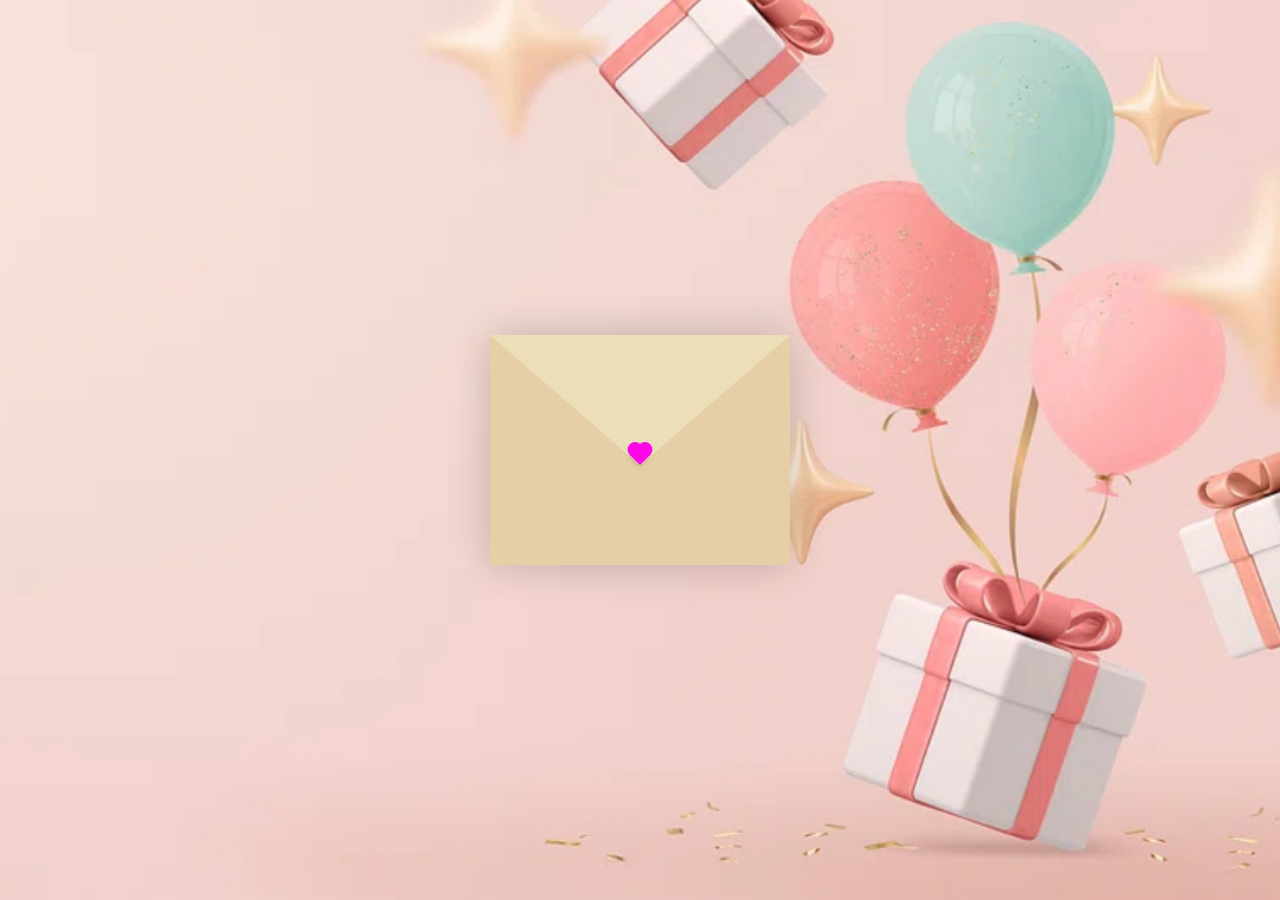
<file: index.html>
<!DOCTYPE html>
<html lang="en">
<head>
    <meta charset="UTF-8">
    <meta http-equiv="X-UA-Compatible" content="IE=edge">
    <meta name="viewport" content="width=device-width, initial-scale=1.0">
    <title>Cutu ka Birthday ❤️</title>
    <link rel="stylesheet" href="./style.css">
</head>
<body>
    <div class="container">
        <div class="envelope-wrapper">
            <div class="envelope">
                <div class="letter">
                    <div class="text">
                        <strong>Heyyooo Babuuuu,</strong>
                        <p>
                            Happyyyyyyyyyyyyyyyyyyyyyyyyyyy Birthhhhhhhdayyyyyyyyyyyyyyyyy meriiiiiii jaaaaan ❤️❤️😘😘. Welcome to Your 20's 😂 ab meraaa baccha offiiciallyy Bada ho gayaa 😋. Maiiii tumsee bhauttt pyaarr kartaa 😘❤️❤️. Aur hameshaaa karungaaaa 😁. maiii bass tumharaa huu aurr tumm mereee. Kabhii bhii kuch bhii baat ho mujheee aakee batayaa karoo 😠 samjheee maii hameshaa tumhara sathh dunga gaddhu, Aajj ka dinn sirff tumharaa haii 😉🤞. Tummm jooo bologeee woh humm karengee. The bas adesh do mai thari sewa mein hazir hujya 😋.
                        </p>
                        <!-- Clickable button -->
                        <button class="redirect-button">Click Here</button>
                    </div>
                </div>
            </div>
            <div class="heart"></div>
        </div>
    </div>
    <script>
        // Select the envelope wrapper
        const envelope = document.querySelector('.envelope-wrapper');

        // Toggle the flap on the envelope when clicked
        envelope.addEventListener('click', (e) => {
            envelope.classList.toggle('flap');
        });

        // Prevent the envelope from toggling when the button is clicked
        const redirectButton = document.querySelector('.redirect-button');
        redirectButton.addEventListener('click', (e) => {
            e.stopPropagation(); // Prevent the click from reaching the envelope
            window.location.href = 'letter.html'; // Redirect to the target page
        });
    </script>
</body>
</html>
</file>
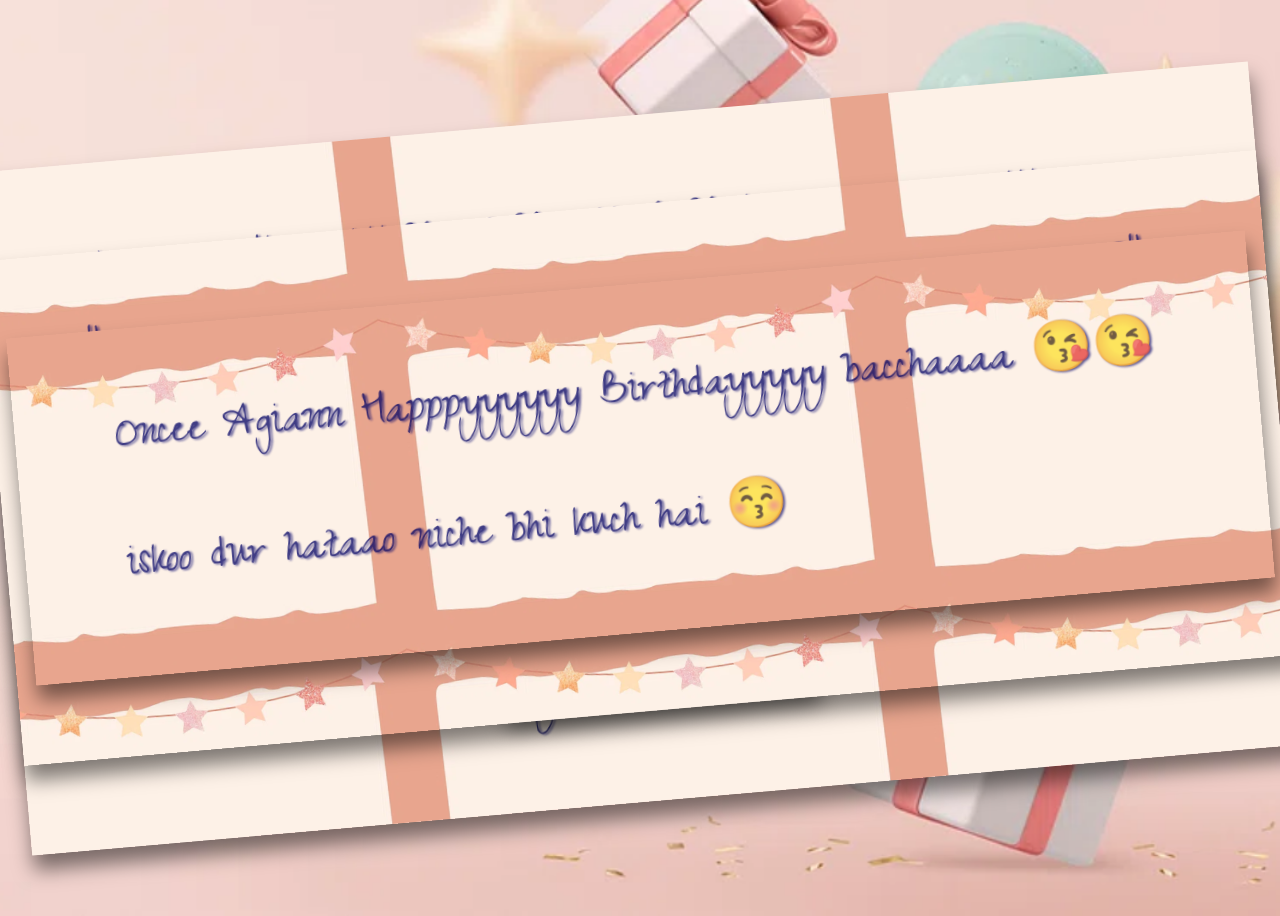
<file: letter.html>
<!DOCTYPE html>
<html lang="en" >
<head>
  <meta charset="UTF-8">
  <title>Cutu ka Birthday ❤️</title>
  <link rel='stylesheet' href='https://fonts.googleapis.com/css2?family=Short+Stack&amp;family=Homemade+Apple&amp;display=swap'><link rel="stylesheet" href="./style_crush.css">

</head>
<body>

<div class="paper heart">

</div>

<div class="paper red">
  <p class="p1"> Janamm dinnn kii bhaut bhautt shubh kamnayeee meriii jaaan 😚</p>
  <p class="p2">and do you know 👀 </p>
  <p class="p2">ladko ka dil ladkiyo se bada hota </p>
  <p class="p2">iskaa matlabbb i loveee youuuu moreeee hehe 😋😋</p>
  </div>

<div class="paper image">
  <p> is it just me 👀 </p>
  <p> or someone is shining </p>
   <img src="images/shine.png" />
</div>

<div class="paper image">
  <p> kya yhe aapko yaad hai 👀 </p>
  <p> 4th feb 2023 </p>
   <img src="images/remeber.png" />
</div>

<div class="paper image">
  <p> Here is your birthday kissuuu </p>
   <img src="images/bday_kiss.jpeg" />
</div>

<div class="paper image">
  <p>hehehheheheh 😋😋</p>
  <img src="images/hehe.jpeg" />
</div>

<div class="paper image">
  <p>How can be </p>
   <p> someone so cute 😍😳😳 </p>
   <p>nazar na lagee meri jaan ko </p>

  <img src="images/cute.jpg" />
</div>



<div class="paper red">
<p class="p1"> Aaj ka din meraaa bhiii special haiii 😚</p>
<p class="p2">causeeee itsss myy bacchaasss birthdayyyyyyyyyyyyy 😉</p>
</div>

<div class="paper">
<p class="p1">“Is your birthday wish for me to make you smile every time?” 👀 </p>
  <p class="p1">Causeee i willl makeeee youuu veryyy happyyy terii puri lifeee 😋😚 <span style="color: red !important;">❤️</span></p>
</div>

<div class="paper">
<p class="p1">Oncee Agiann Happpyyyyyy Birthdayyyyy bacchaaaa <span style="color: red !important;">😘😘</span> </p>
<p class="p1">iskoo dur hataao niche bhi kuch hai 😚 </p>
</div>
<!-- partial -->
  <script  src="./script.js"></script>

</body>
</html>
</file>
<file: style.css>
:root {
  --primary: #fff;
  --bg-color: rgb(35, 147, 145);
  --bg-envelope-color: #f5edd1;
  --envelope-tab: #ecdeb8;
  --envelope-cover: #e6cfa7;
  --shadow-color: rgba(0, 0, 0, 0.2);
  --txt-color: #444;
  --heart-color: rgb(252, 8, 231);
}

body {
  margin: 0;
  padding: 0;
  box-sizing: border-box;
  background-image: url('images/bg.jpeg.png');
  /* background: var(--bg-color); */
  display: flex;
  align-items: center;
  justify-content: center;
  
    height: 100vh;
    display: flex;
    align-items: center;
    justify-content: center;
    background-image: url('images/bg.jpeg.png'); /* Set your background image here */
    background-size: cover; /* Ensures the image covers the entire page */
    background-position: center center; /* Centers the image */
    background-repeat: no-repeat; /* Prevents the image from repeating */
  
}

.container {
  height: 100vh;
  display: grid;
  place-items: center;
}

.container > .envelope-wrapper {
  background: var(--bg-envelope-color);
  box-shadow: 0 0 40px var(--shadow-color);
}

.envelope-wrapper > .envelope {
  position: relative;
  width: 300px;
  height: 230px;
}

.envelope-wrapper > .envelope::before {
  content: "";
  position: absolute;
  top: 0;
  z-index: 2;
  border-top: 130px solid var(--envelope-tab);
  border-right: 150px solid transparent;
  border-left: 150px solid transparent;
  transform-origin: top;
  transition: all 0.5s ease-in-out 0.7s;
}

.envelope-wrapper > .envelope::after {
  content: "";
  position: absolute;
  z-index: 2;
  width: 0px;
  height: 0px;
  border-top: 130px solid transparent;
  border-right: 150px solid var(--envelope-cover);
  border-bottom: 100px solid var(--envelope-cover);
  border-left: 150px solid var(--envelope-cover);
}

.envelope > .letter {
  position: absolute;
  right: 20%;
  bottom: 0;
  width: 54%;
  height: 90%;
  background: var(--primary);
  text-align: center;
  transition: all 1s ease-in-out;
  box-shadow: 0 0 5px var(--shadow-color);
  padding: 20px 10px;
  z-index: 10; /* Ensure the letter is above the envelope */
  opacity: 0; /* Hide the letter by default */
  transform: translateY(20px); /* Slight downward offset for hidden effect */
  pointer-events: none; /* Prevent interaction when hidden */
}

.envelope > .letter > .text {
  font-family: 'Gill Sans', 'Gill Sans MT', Calibri, 'Trebuchet MS', sans-serif;
  color: var(--txt-color);
  text-align: left;
  font-size: 10px;
}

.heart {
  position: absolute;
  top: 50%;
  left: 50%;
  width: 15px;
  height: 15px;
  background: var(--heart-color);
  z-index: 4;
  transform: translate(-50%, -20%) rotate(45deg);
  transition: transform 0.5s ease-in-out 1s;
  box-shadow: 0 1px 6px var(--shadow-color);
  cursor: pointer;
}

.heart:before, 
.heart:after {
  content: "";
  position: absolute;
  width: 15px;
  height: 15px;
  background-color: var(--heart-color);
  border-radius: 50%;
}

.heart:before {
  top: -7.5px;
}

.heart:after {
  right: 7.5px;
}

.flap > .envelope:before {
  transform: rotateX(180deg);
  z-index: 0;
}

.flap > .envelope > .letter {
  bottom: 100px;
  transform: translateY(0) scale(1.5); /* Return to normal position and scale */
  opacity: 1; /* Make the letter visible */
  pointer-events: auto; /* Allow interaction */
  transition-delay: 1s; /* Wait for the flap animation to finish */
}

.flap > .heart {
  transform: rotate(90deg);
  transition-delay: 0.4s;
}

/* Button styling */
.redirect-button {
  background-color: #007BFF;
  color: #fff;
  border: none;
  border-radius: 5px;
  padding: 8px 15px;
  font-size: 12px;
  cursor: pointer;
  text-transform: uppercase;
  box-shadow: 0 2px 5px var(--shadow-color);
  transition: background-color 0.3s ease, transform 0.2s ease;
  margin-top: 15px; /* Adds spacing below the text */
  z-index: 20; /* Ensure the button is clickable above other elements */
}

.redirect-button:hover {
  background-color: #0056b3;
  transform: scale(1.05); /* Slight zoom effect */
}
</file>
<file: style_crush.css>
@import url('https://fonts.googleapis.com/css2?family=Zeyada&display=swap');




body {
  height: 100vh;
  display: flex;
  align-items: center;
  justify-content: center;
  background-image: url('images/bg.jpeg.png'); /* Set your background image here */
  background-size: cover; /* Ensures the image covers the entire page */
  background-position: center center; /* Centers the image */
  background-repeat: no-repeat; /* Prevents the image from repeating */
}

.paper {
  background-image: url('images/paperbg.png');
  background-size: 500px;
  background-position: center center;
  padding: 20px 100px;
/*  min-width: 800px; */
  
  transform: rotateZ(-5deg);
  box-shadow: 1px 15px 20px 0px rgba(0,0,0,0.5);
  
  position: absolute;
}

.paper.heart {
  position: relative;
  width: 200px;
  height: 200px;
  padding: 0;
  border-radius: 50%;
}

.paper.image {
  padding: 10px;
}
.paper.image p {
  font-size: 30px;
}

img {
  max-height: 200px;
  width: 100%;
  user-select: none;
}

.paper.heart::after {
  content: "";
  background-image: url('https://cdn.pixabay.com/photo/2016/03/31/19/25/cartoon-1294994__340.png');
  width: 100%;
  height: 100%;
  position: absolute;
  top: 0;
  left: 0;
  background-size: 150px;
  background-position: center center;
  background-repeat: no-repeat;
  opacity: 0.6;
}

p {
  font-family: 'Zeyada';
  font-size: 50px;
  color: rgb(0,0,100);
  opacity: 0.75;
  user-select: none;
  
   filter: drop-shadow(2px 1.5px 1px rgba(0,0,105,0.9));
}
</file>
